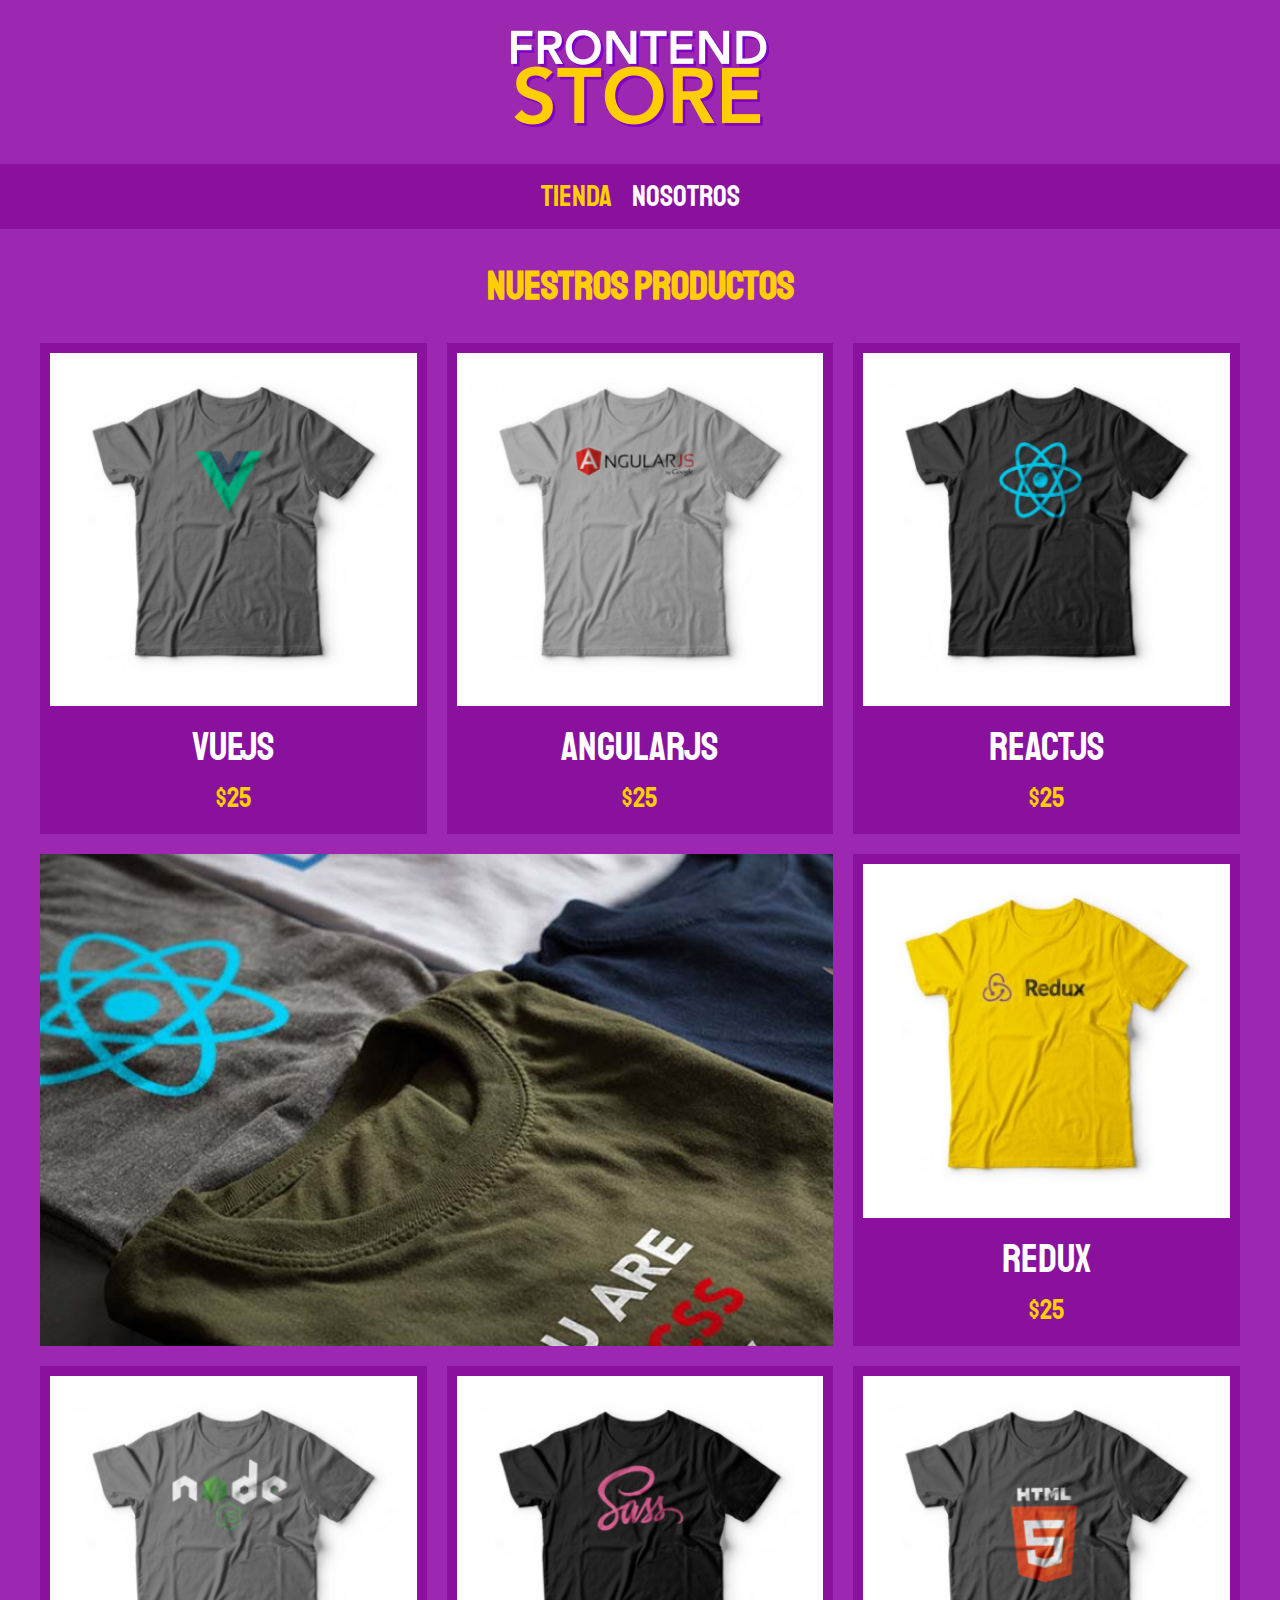
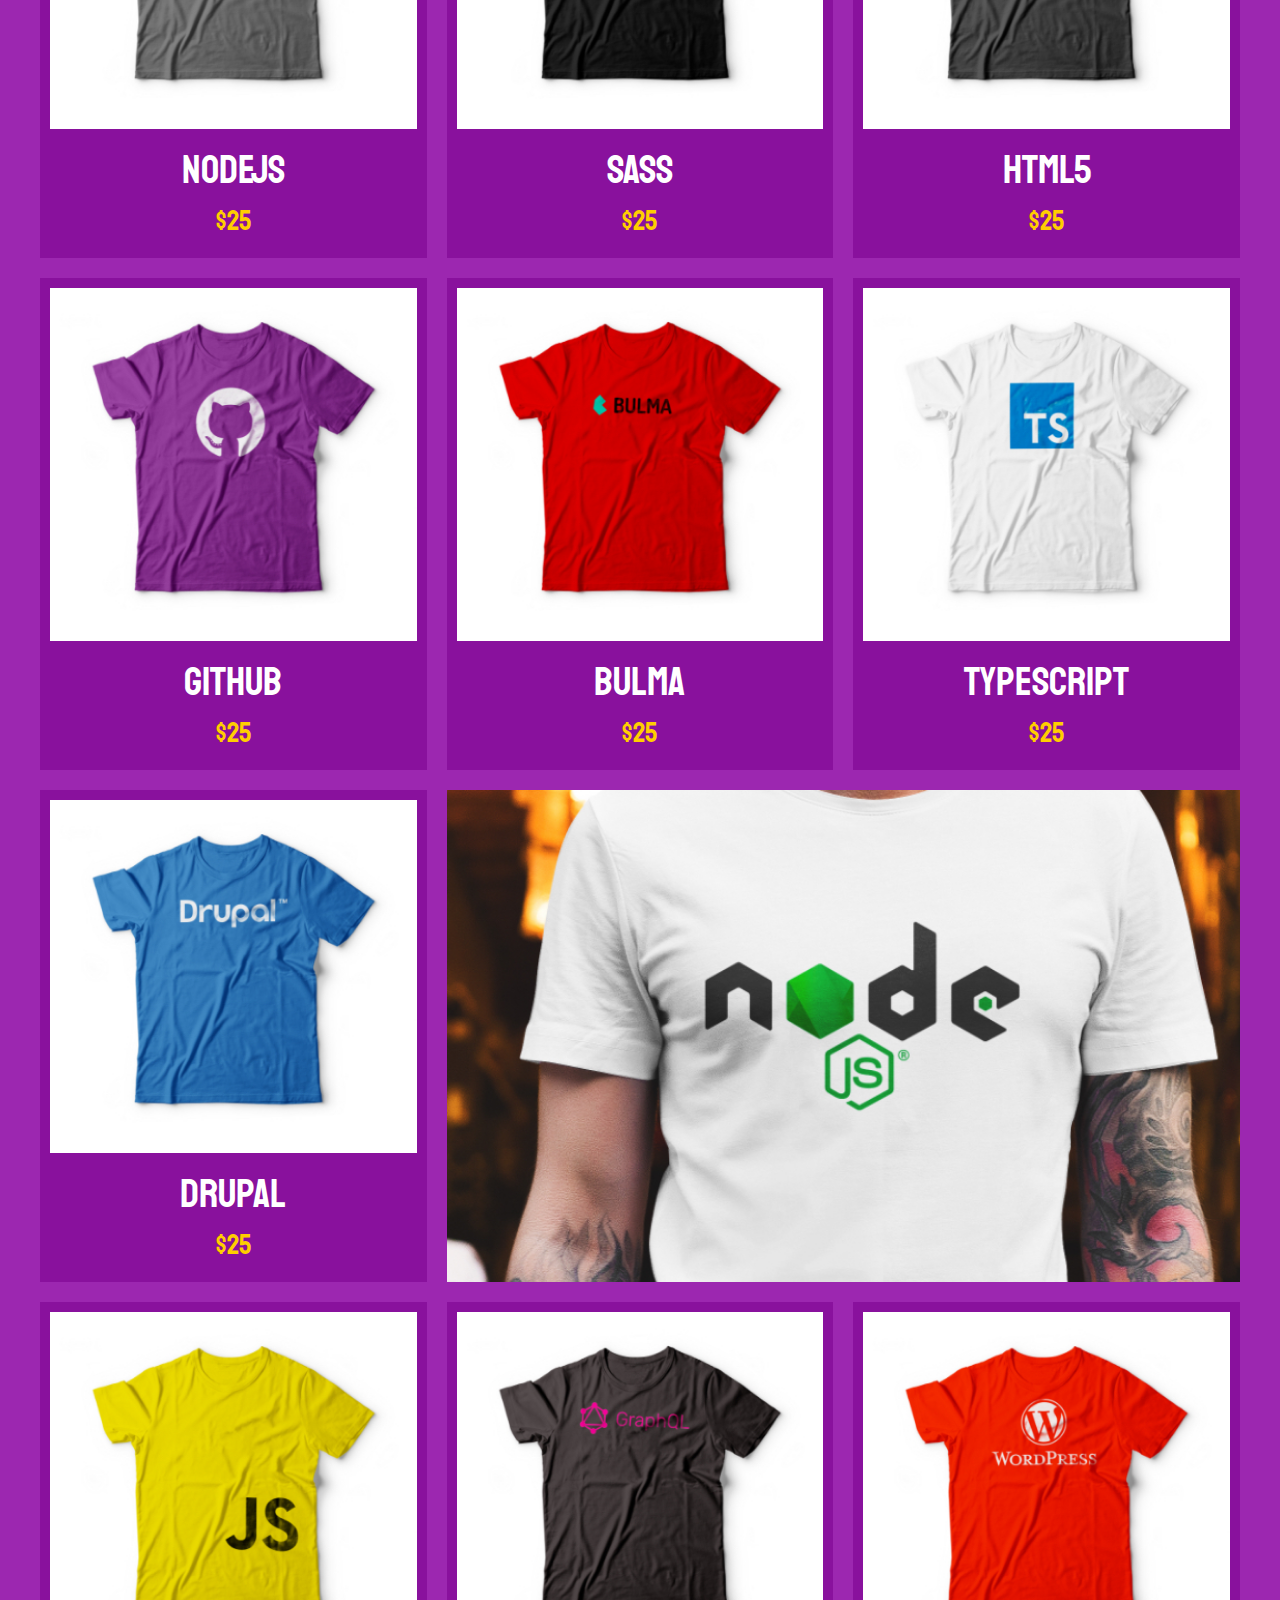
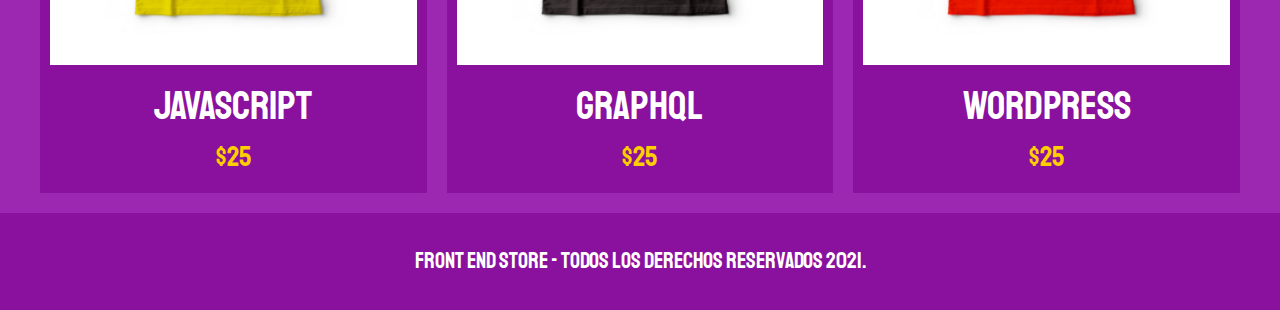
<file: index.html>
<!DOCTYPE html>
<html lang="en">

<head>
    <meta charset="UTF-8">
    <meta http-equiv="X-UA-Compatible" content="IE=edge">
    <meta name="viewport" content="width=device-width, initial-scale=1.0">
    <title>FrontEnd Store</title>
    <link rel="stylesheet" href="css/normalize.css">
    <link rel="preconnect" href="https://fonts.gstatic.com">
    <link href="https://fonts.googleapis.com/css2?family=Staatliches&display=swap" rel="stylesheet">
    <link rel="stylesheet" href="css/style.css">
</head>

<body>
    <header class="header">
        <a href="index.html">
            <img class="header__logo" src="images/logo.png" alt="Logotipo">
        </a>
    </header>
    <nav class="navegacion">
        <a class="navegacion__enlace navegacion__enlace--activo" href="#">Tienda</a>
        <a class="navegacion__enlace" href="nosotros.html">Nosotros</a>
    </nav>
    <main class="contenedor">
        <h1>Nuestros Productos</h1>

        <div class="grid">
            <div class="producto">
                <a href="producto.html">
                    <img class="producto__imagen" src="images/1.jpg" alt="imagen camisa">
                    <div class="producto__informacion">
                        <p class="producto__nombre">VueJS</p>
                        <p class="producto__precio">$25</p>
                    </div>
                </a>
            </div> <!-- .producto -->
            <div class="producto">
                <a href="producto.html">
                    <img class="producto__imagen" src="images/2.jpg" alt="imagen camisa">
                    <div class="producto__informacion">
                        <p class="producto__nombre">AngularJS</p>
                        <p class="producto__precio">$25</p>
                    </div>
                </a>
            </div> <!-- .producto -->
            <div class="producto">
                <a href="producto.html">
                    <img class="producto__imagen" src="images/3.jpg" alt="imagen camisa">
                    <div class="producto__informacion">
                        <p class="producto__nombre">ReactJS</p>
                        <p class="producto__precio">$25</p>
                    </div>
                </a>
            </div> <!-- .producto -->
            <div class="producto">
                <a href="producto.html">
                    <img class="producto__imagen" src="images/4.jpg" alt="imagen camisa">
                    <div class="producto__informacion">
                        <p class="producto__nombre">Redux</p>
                        <p class="producto__precio">$25</p>
                    </div>
                </a>
            </div> <!-- .producto -->
            <div class="producto">
                <a href="producto.html">
                    <img class="producto__imagen" src="images/5.jpg" alt="imagen camisa">
                    <div class="producto__informacion">
                        <p class="producto__nombre">NodeJS</p>
                        <p class="producto__precio">$25</p>
                    </div>
                </a>
            </div> <!-- .producto -->
            <div class="producto">
                <a href="producto.html">
                    <img class="producto__imagen" src="images/6.jpg" alt="imagen camisa">
                    <div class="producto__informacion">
                        <p class="producto__nombre">SASS</p>
                        <p class="producto__precio">$25</p>
                    </div>
                </a>
            </div> <!-- .producto -->
            <div class="producto">
                <a href="producto.html">
                    <img class="producto__imagen" src="images/7.jpg" alt="imagen camisa">
                    <div class="producto__informacion">
                        <p class="producto__nombre">HTML5</p>
                        <p class="producto__precio">$25</p>
                    </div>
                </a>
            </div> <!-- .producto -->
            <div class="producto">
                <a href="producto.html">
                    <img class="producto__imagen" src="images/8.jpg" alt="imagen camisa">
                    <div class="producto__informacion">
                        <p class="producto__nombre">GitHub</p>
                        <p class="producto__precio">$25</p>
                    </div>
                </a>
            </div> <!-- .producto -->
            <div class="producto">
                <a href="producto.html">
                    <img class="producto__imagen" src="images/9.jpg" alt="imagen camisa">
                    <div class="producto__informacion">
                        <p class="producto__nombre">Bulma</p>
                        <p class="producto__precio">$25</p>
                    </div>
                </a>
            </div> <!-- .producto -->
            <div class="producto">
                <a href="producto.html">
                    <img class="producto__imagen" src="images/10.jpg" alt="imagen camisa">
                    <div class="producto__informacion">
                        <p class="producto__nombre">TypeScript</p>
                        <p class="producto__precio">$25</p>
                    </div>
                </a>
            </div> <!-- .producto -->
            <div class="producto">
                <a href="producto.html">
                    <img class="producto__imagen" src="images/11.jpg" alt="imagen camisa">
                    <div class="producto__informacion">
                        <p class="producto__nombre">Drupal</p>
                        <p class="producto__precio">$25</p>
                    </div>
                </a>
            </div> <!-- .producto -->
            <div class="producto">
                <a href="producto.html">
                    <img class="producto__imagen" src="images/12.jpg" alt="imagen camisa">
                    <div class="producto__informacion">
                        <p class="producto__nombre">JavaScript</p>
                        <p class="producto__precio">$25</p>
                    </div>
                </a>
            </div> <!-- .producto -->
            <div class="producto">
                <a href="producto.html">
                    <img class="producto__imagen" src="images/13.jpg" alt="imagen camisa">
                    <div class="producto__informacion">
                        <p class="producto__nombre">GraphQL</p>
                        <p class="producto__precio">$25</p>
                    </div>
                </a>
            </div> <!-- .producto -->
            <div class="producto">
                <a href="producto.html">
                    <img class="producto__imagen" src="images/14.jpg" alt="imagen camisa">
                    <div class="producto__informacion">
                        <p class="producto__nombre">WordPress</p>
                        <p class="producto__precio">$25</p>
                    </div>
                </a>
            </div> <!-- .producto -->
            <div class="grafico grafico--camisas"></div>
            <div class="grafico grafico--node"></div>
        </div>

    </main>

    <footer class="footer">
        <p class="footer__texto">Front End Store - Todos los derechos Reservados 2021.</p>
    </footer>
</body>

</html>
</file>
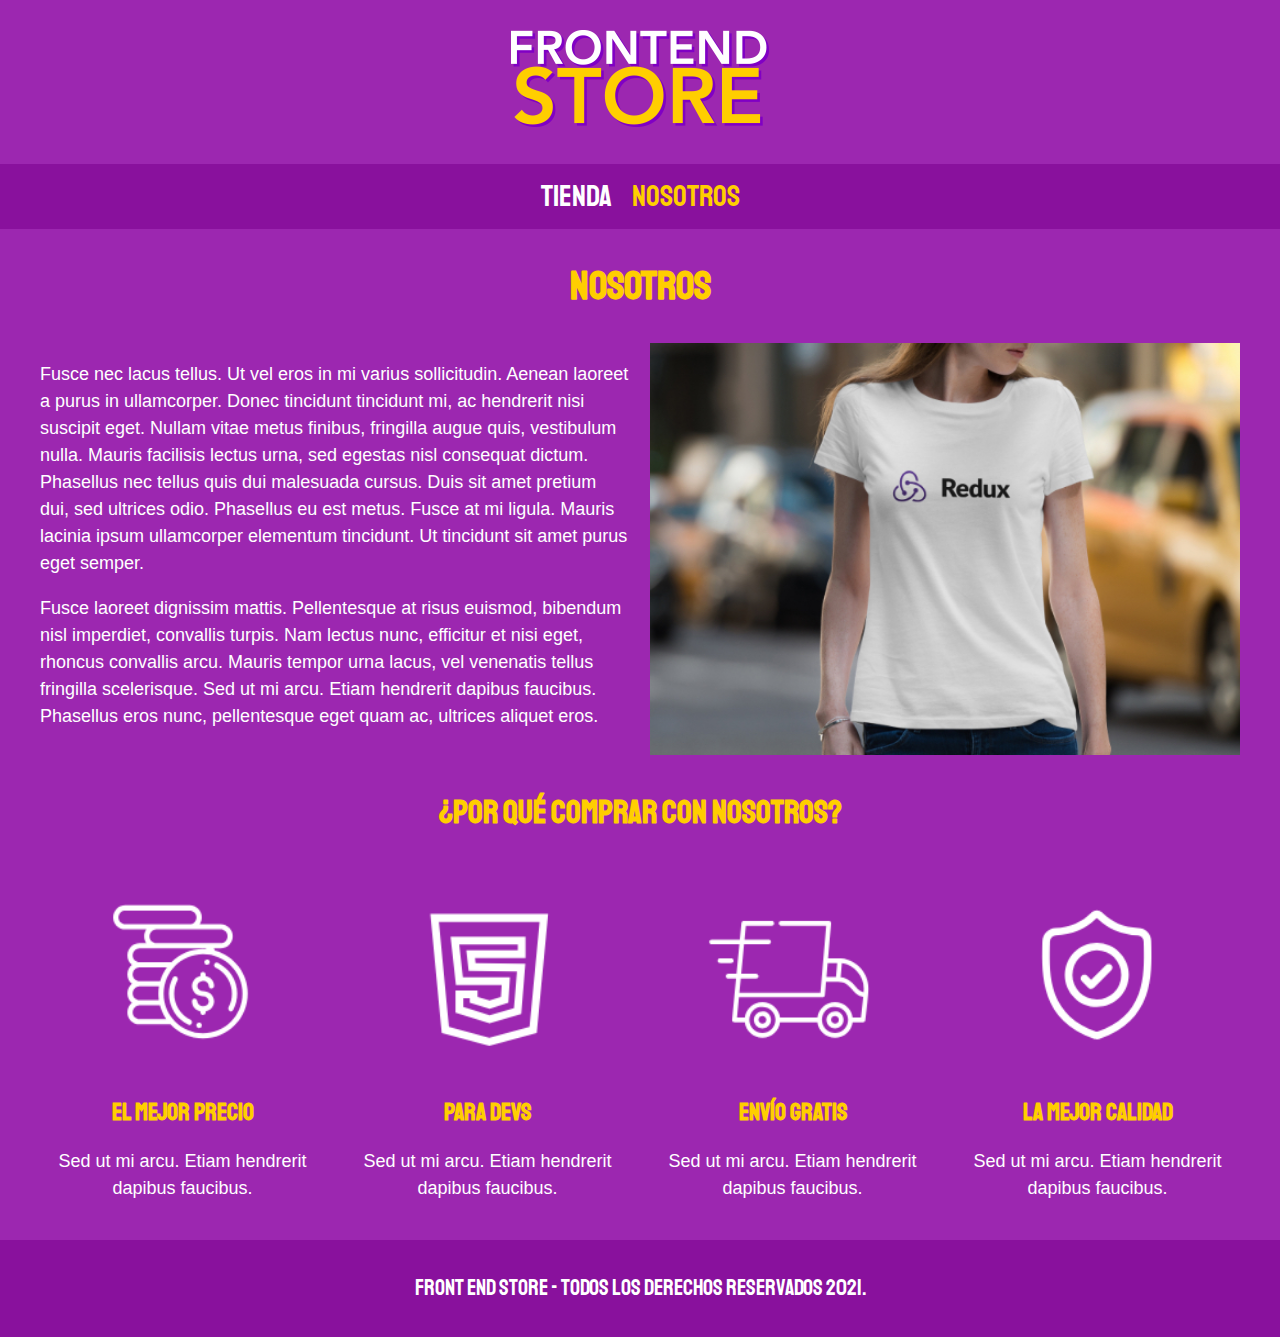
<file: nosotros.html>
<!DOCTYPE html>
<html lang="en">

<head>
    <meta charset="UTF-8">
    <meta http-equiv="X-UA-Compatible" content="IE=edge">
    <meta name="viewport" content="width=device-width, initial-scale=1.0">
    <title>FrontEnd Store</title>
    <link rel="stylesheet" href="css/normalize.css">
    <link rel="preconnect" href="https://fonts.gstatic.com">
    <link href="https://fonts.googleapis.com/css2?family=Staatliches&display=swap" rel="stylesheet">
    <link rel="stylesheet" href="css/style.css">
</head>

<body>
    <header class="header">
        <a href="index.html">
            <img class="header__logo" src="images/logo.png" alt="Logotipo">
        </a>
    </header>
    <nav class="navegacion">
        <a class="navegacion__enlace" href="index.html">Tienda</a>
        <a class="navegacion__enlace navegacion__enlace--activo" href="#">Nosotros</a>
    </nav>
    <main class="contenedor">
        <h1>Nosotros</h1>
        <div class="nosotros">
            <div class="nosotros__contenido">
                <p>Fusce nec lacus tellus. Ut vel eros in mi varius sollicitudin. Aenean laoreet a purus in ullamcorper.
                    Donec
                    tincidunt tincidunt mi, ac hendrerit nisi suscipit eget. Nullam vitae metus finibus, fringilla augue
                    quis,
                    vestibulum nulla. Mauris facilisis lectus urna, sed egestas nisl consequat dictum. Phasellus nec
                    tellus quis
                    dui malesuada cursus. Duis sit amet pretium dui, sed ultrices odio. Phasellus eu est metus. Fusce at
                    mi
                    ligula. Mauris lacinia ipsum ullamcorper elementum tincidunt. Ut tincidunt sit amet purus eget
                    semper.
                </p>
                <p>
                    Fusce laoreet dignissim mattis. Pellentesque at risus euismod, bibendum nisl imperdiet, convallis
                    turpis.
                    Nam lectus nunc, efficitur et nisi eget, rhoncus convallis arcu. Mauris tempor urna lacus, vel
                    venenatis
                    tellus fringilla scelerisque. Sed ut mi arcu. Etiam hendrerit dapibus faucibus. Phasellus eros nunc,
                    pellentesque eget quam ac, ultrices aliquet eros.
                </p>
            </div>
            <div class="nosotros__imagen">
                <img src="images/nosotros.jpg" alt="Imagen nosotros">
            </div>
        </div>
    </main>
    <section class="contenedor comprar">
        <h2 class="comprar__titulo">¿Por qué comprar con nosotros?</h2>
        <div class="bloques">
            <div class="bloque">
                <img class="bloque__imagen" src="images/icono_1.png" alt="porque comprar">
                <h3 class="bloque__titulo">El mejor precio</h3>
                <p>Sed ut mi arcu. Etiam hendrerit dapibus faucibus.</p>
            </div><!-- .bloque -->

            <div class="bloque">
                <img class="bloque__imagen" src="images/icono_2.png" alt="porque comprar">
                <h3 class="bloque__titulo">Para Devs</h3>
                <p>Sed ut mi arcu. Etiam hendrerit dapibus faucibus. </p>
            </div><!-- .bloque -->

            <div class="bloque">
                <img class="bloque__imagen" src="images/icono_3.png" alt="porque comprar">
                <h3 class="bloque__titulo">Envío gratis</h3>
                <p>Sed ut mi arcu. Etiam hendrerit dapibus faucibus. </p>
            </div><!-- .bloque -->

            <div class="bloque">
                <img class="bloque__imagen" src="images/icono_4.png" alt="porque comprar">
                <h3 class="bloque__titulo">La mejor calidad</h3>
                <p>Sed ut mi arcu. Etiam hendrerit dapibus faucibus. </p>
            </div><!-- .bloque -->
        </div>
    </section>

    <footer class="footer">
        <p class="footer__texto">Front End Store - Todos los derechos Reservados 2021.</p>
    </footer>
</body>

</html>
</file>
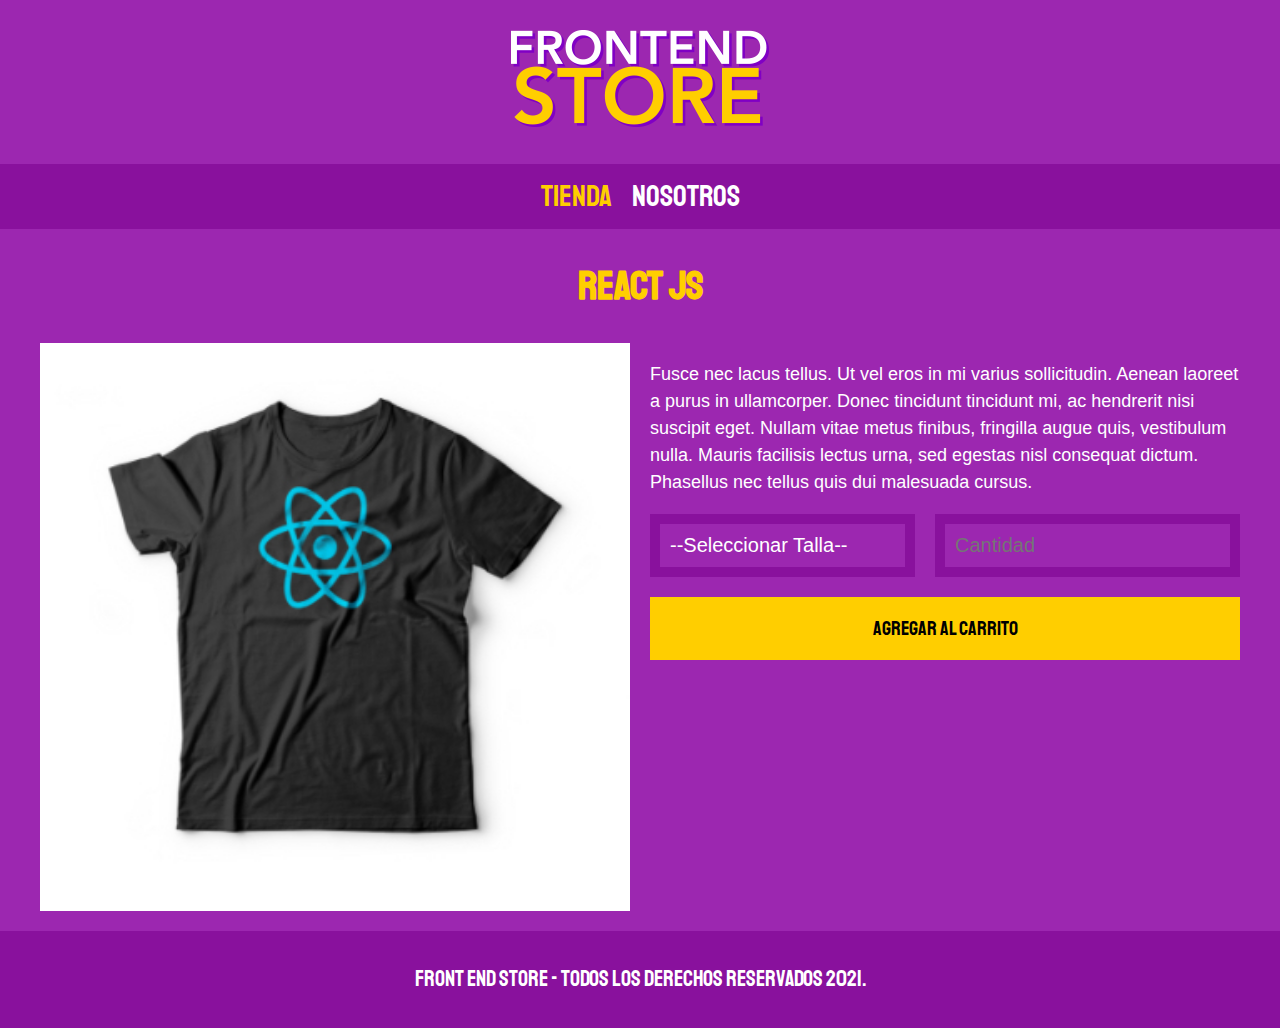
<file: producto.html>
<!DOCTYPE html>
<html lang="en">

<head>
    <meta charset="UTF-8">
    <meta http-equiv="X-UA-Compatible" content="IE=edge">
    <meta name="viewport" content="width=device-width, initial-scale=1.0">
    <title>FrontEnd Store</title>
    <link rel="stylesheet" href="css/normalize.css">
    <link rel="preconnect" href="https://fonts.gstatic.com">
    <link href="https://fonts.googleapis.com/css2?family=Staatliches&display=swap" rel="stylesheet">
    <link rel="stylesheet" href="css/style.css">
</head>

<body>
    <header class="header">
        <a href="index.html">
            <img class="header__logo" src="images/logo.png" alt="Logotipo">
        </a>
    </header>
    <nav class="navegacion">
        <a class="navegacion__enlace navegacion__enlace--activo" href="index.html">Tienda</a>
        <a class="navegacion__enlace" href="nosotros.html">Nosotros</a>
    </nav>
    <main class="contenedor">
        <h1>React JS</h1>
        <div class="camisa">
            <img src="images/3.jpg" alt="Imagen del producto" class="camisa__imagen">
            <div class="camisa__contenido">
                <p>Fusce nec lacus tellus. Ut vel eros in mi varius sollicitudin. Aenean laoreet a purus in ullamcorper.
                    Donec tincidunt tincidunt mi, ac hendrerit nisi suscipit eget. Nullam vitae metus finibus, fringilla
                    augue quis, vestibulum nulla. Mauris facilisis lectus urna, sed egestas nisl consequat dictum.
                    Phasellus nec tellus quis dui malesuada cursus. </p>

                <form class="formulario">
                    <select class="formulario__campo" name="tallas" id="tallas">
                        <option disabled selected>--Seleccionar Talla--</option>
                        <option>Chica</option>
                        <option>Mediana</option>
                        <option>Grande</option>
                    </select>
                    <input class="formulario__campo" type="number" name="cantidad" id="cantidad" placeholder="Cantidad" min="1">
                    <input class="formulario__submit" type="submit" value="Agregar al carrito">
                </form>
            </div>
        </div>
    </main>

    <footer class="footer">
        <p class="footer__texto">Front End Store - Todos los derechos Reservados 2021.</p>
    </footer>
</body>

</html>
</file>
<file: css/style.css>
:root {
  --primario: #9c27b0;
  --primarioOscuro: #89119d;
  --secundario: #ffce00;
  --secundarioOscuro: rgb(233, 187, 2);
  --blanco: #fff;
  --negro: #000;

  --fuentePrincipal: "Staatliches", cursive;
}
html {
  box-sizing: border-box;
  font-size: 62.5%; /* 1 rem = 10px */
}
*,
*:before,
*:after {
  box-sizing: inherit;
}
/*------------------ Globales -----------------*/
body {
  background-color: var(--primario);
  font-size: 1.6rem;
  line-height: 1.5;
}
p {
  font-size: 1.8rem;
  font-family: Arial, Helvetica, sans-serif;
  color: var(--blanco);
}
a {
  text-decoration: none;
}
img {
  width: 100%;
}
.contenedor {
  max-width: 120rem;
  margin: 0 auto; /* Centrar el bloque*/
}
h1,
h2,
h3 {
  text-align: center;
  color: var(--secundario);
  font-family: var(--fuentePrincipal);
}
h1 {
  font-size: 4rem;
}
h2 {
  font-size: 3.2rem;
}
h3 {
  font-size: 2.4rem;
}

/*--------------- Header ------------------*/
.header {
  display: flex;
  justify-content: center;
}
.header__logo {
  margin: 3rem 0;
}
/*--------------- Footer ------------------*/
.footer {
  background-color: var(--primarioOscuro);
  padding: 1rem 0;
  margin-top: 2rem;
}
.footer__texto {
  font-family: var(--fuentePrincipal);
  font-size: 2.2rem;
  text-align: center;
}
/*--------------- Navegacion ------------------*/
.navegacion {
  background-color: var(--primarioOscuro);
  padding: 1rem 0;
  display: flex;
  justify-content: center;
  /*gap: 2rem;  Separacion forma nueva de los enlaces */
}
.navegacion__enlace {
  font-family: var(--fuentePrincipal);
  color: var(--blanco);
  font-size: 3rem;
  margin-right: 2rem;
}
.navegacion__enlace:last-of-type {
  margin-right: 0;
}

.navegacion__enlace--activo,
.navegacion__enlace:hover {
  color: var(--secundario);
}
/*--------------- Grid ------------------*/
.grid {
  display: grid;
  grid-template-columns: repeat(2, 1fr);
  gap: 2rem;
}
@media (min-width: 768px) {
  .grid {
    grid-template-columns: repeat(3, 1fr);
  }
}
/*--------------- Productos ------------------*/
.producto {
  background-color: var(--primarioOscuro);
  padding: 1rem;
}
.producto__nombre {
  font-size: 4rem;
}
.producto__precio {
  font-size: 2.8rem;
  color: var(--secundario);
}
.producto__nombre,
.producto__precio {
  font-family: var(--fuentePrincipal);
  margin: 1rem 0;
  text-align: center;
  line-height: 1.2;
}
/*--------------- Graficos ------------------*/
.grafico {
  min-height: 30rem;
  background-repeat: no repeat;
  background-size: cover;
  grid-column: 1 / 3;
}
.grafico--camisas {
  grid-row: 2 / 3;
  background-image: url("../images/grafico1.jpg");
}
.grafico--node {
  background-image: url("../images/grafico2.jpg");
  grid-row: 8 / 9;
}
@media (min-width: 768px) {
  .grafico--node {
    grid-row: 5 / 6;
    grid-column: 2 / 4;
    background-image: url("../images/grafico2.jpg");
  }
}

/*--------------- Nosotros ------------------*/
.nosotros {
  display: grid;
  grid-template-rows: repeat(2, auto);
}
@media (min-width: 768px) {
  .nosotros {
    grid-template-columns: repeat(2, 1fr);
    column-gap: 2rem;
  }
}
.nosotros__imagen {
  grid-row: 1 / 2;
}
@media (min-width: 768px) {
  .nosotros__imagen {
    grid-column: 2 / 3;
  }
}
/*--------------- Bloques ------------------*/
.bloques {
  display: grid;
  grid-template-columns: repeat(2, 1fr);
  gap: 2rem;
}
@media (min-width: 768px) {
  .bloques {
    grid-template-columns: repeat(4, 1fr);
  }
}
.bloque {
  text-align: center;
}
.bloque__titulo {
  margin: 0;
}
/*--------------- Página del Producto ------------------*/
@media (min-width: 768px) {
  .camisa {
    display: grid;
    grid-template-columns: repeat(2, 1fr);
    column-gap: 2rem;
  }
}
.formulario {
  display: grid;
  grid-template-columns: repeat(2, 1fr);
  gap: 2rem;
}
.formulario__campo {
  border: 1rem solid var(--primarioOscuro);
  background-color: transparent;
  color: var(--blanco);
  font-size: 2rem;
  font-family: Arial, Helvetica, sans-serif;
  padding: 1rem;
  appearance: none; /* estilos al select */
}
.formulario__submit {
  background-color: var(--secundario);
  border: none;
  font-size: 2rem;
  font-family: var(--fuentePrincipal);
  padding: 2rem;
  transition: background-color 0.3s ease;
  grid-column: 1 / 3;
}
.formulario__submit:hover {
  cursor: pointer;
  background-color: var(--secundarioOscuro);
}
</file>
